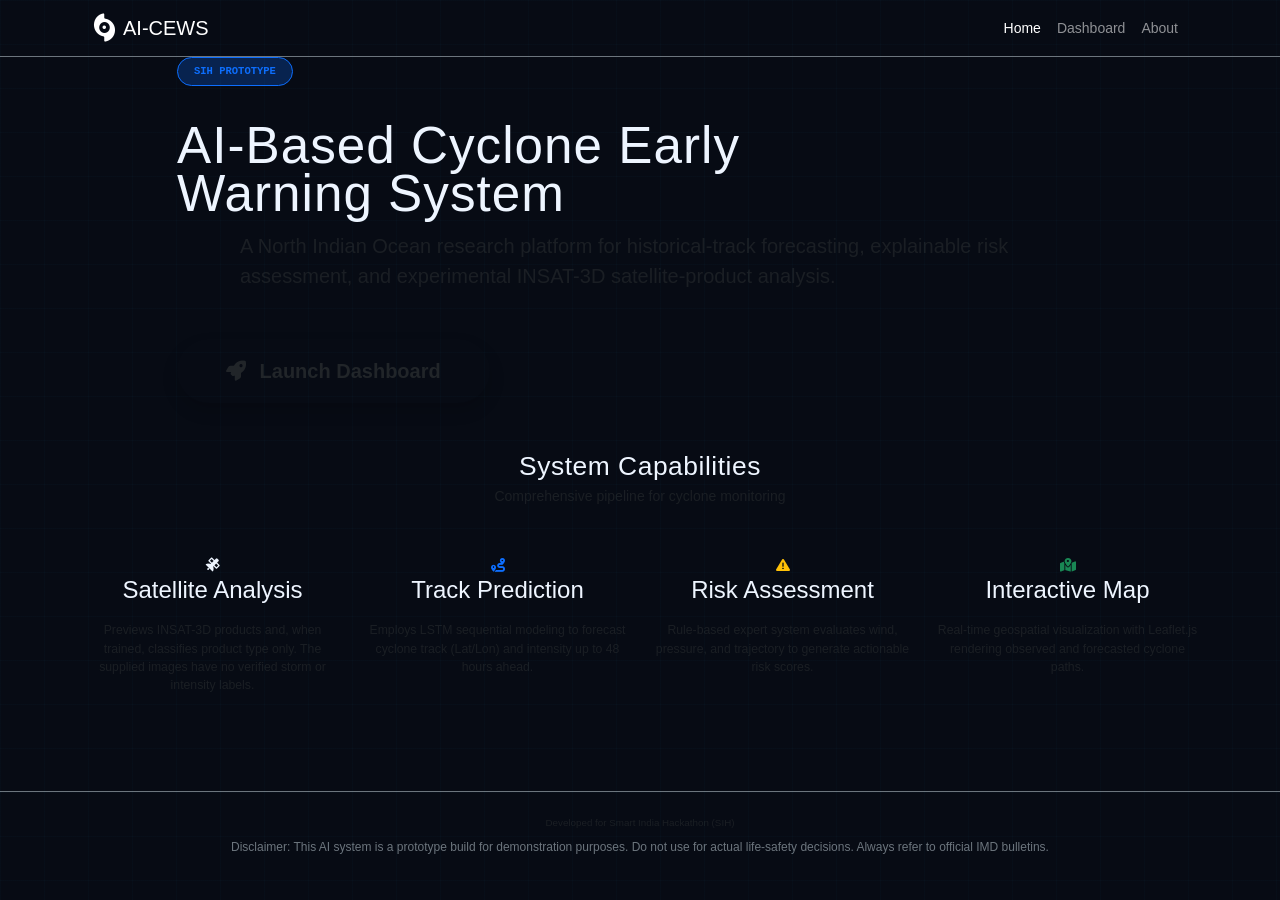
<file: templates/index.html>
<!DOCTYPE html>
<html lang="en">
<head>
    <meta charset="UTF-8">
    <meta name="viewport" content="width=device-width, initial-scale=1.0">
    <title>AI Cyclone Early Warning System - Home</title>
    
    <!-- Fonts -->
    <link href="https://fonts.googleapis.com/css2?family=Inter:wght@300;400;500;600;700&family=Outfit:wght@400;600;800&display=swap" rel="stylesheet">
    
    <!-- Bootstrap CSS -->
    <link href="https://cdn.jsdelivr.net/npm/bootstrap@5.3.0/dist/css/bootstrap.min.css" rel="stylesheet">
    
    <!-- Font Awesome -->
    <link rel="stylesheet" href="https://cdnjs.cloudflare.com/ajax/libs/font-awesome/6.4.0/css/all.min.css">
    
    <!-- Custom CSS -->
    <link rel="stylesheet" href="/static/css/style.css">
</head>
<body>

    <!-- Navbar -->
    <nav class="navbar navbar-expand-lg navbar-dark bg-darker border-bottom border-secondary">
        <div class="container px-4">
            <a class="navbar-brand brand-font d-flex align-items-center" href="/">
                <i class="fas fa-hurricane text-cyan me-2 fs-3"></i>
                AI-CEWS
            </a>
            <button class="navbar-toggler" type="button" data-bs-toggle="collapse" data-bs-target="#navbarNav">
                <span class="navbar-toggler-icon"></span>
            </button>
            <div class="collapse navbar-collapse" id="navbarNav">
                <ul class="navbar-nav ms-auto mb-2 mb-lg-0">
                    <li class="nav-item"><a class="nav-link active" href="/">Home</a></li>
                    <li class="nav-item"><a class="nav-link" href="/dashboard">Dashboard</a></li>
                    <li class="nav-item"><a class="nav-link" href="/about">About</a></li>
                </ul>
            </div>
        </div>
    </nav>

    <!-- Hero Section -->
    <section class="hero-section">
        <div class="container">
            <div class="row justify-content-center">
                <div class="col-lg-10">
                    <span class="badge bg-primary bg-opacity-25 text-primary border border-primary rounded-pill px-3 py-2 mb-4 font-monospace">
                        SIH PROTOTYPE
                    </span>
                    <h1 class="hero-title brand-font">AI-Based Cyclone Early Warning System</h1>
                    <p class="lead text-muted mb-5 mx-auto" style="max-width: 800px;">
                        A North Indian Ocean research platform for historical-track forecasting, explainable risk assessment, and experimental INSAT-3D satellite-product analysis.
                    </p>
                    <a href="/dashboard" class="btn btn-gradient btn-lg px-5 py-3 fw-bold rounded-pill shadow">
                        <i class="fas fa-rocket me-2"></i> Launch Dashboard
                    </a>
                </div>
            </div>
        </div>
    </section>

    <!-- Features Section -->
    <section class="py-5">
        <div class="container">
            <div class="text-center mb-5">
                <h2 class="brand-font">System Capabilities</h2>
                <p class="text-muted">Comprehensive pipeline for cyclone monitoring</p>
            </div>
            
            <div class="row g-4">
                <div class="col-md-6 col-lg-3">
                    <div class="glass-card feature-card text-center">
                        <i class="fas fa-satellite feature-icon"></i>
                        <h4 class="brand-font mb-3">Satellite Analysis</h4>
                        <p class="text-muted small mb-0">Previews INSAT-3D products and, when trained, classifies product type only. The supplied images have no verified storm or intensity labels.</p>
                    </div>
                </div>
                
                <div class="col-md-6 col-lg-3">
                    <div class="glass-card feature-card text-center">
                        <i class="fas fa-route feature-icon text-primary"></i>
                        <h4 class="brand-font mb-3">Track Prediction</h4>
                        <p class="text-muted small mb-0">Employs LSTM sequential modeling to forecast cyclone track (Lat/Lon) and intensity up to 48 hours ahead.</p>
                    </div>
                </div>
                
                <div class="col-md-6 col-lg-3">
                    <div class="glass-card feature-card text-center">
                        <i class="fas fa-triangle-exclamation feature-icon text-warning"></i>
                        <h4 class="brand-font mb-3">Risk Assessment</h4>
                        <p class="text-muted small mb-0">Rule-based expert system evaluates wind, pressure, and trajectory to generate actionable risk scores.</p>
                    </div>
                </div>
                
                <div class="col-md-6 col-lg-3">
                    <div class="glass-card feature-card text-center">
                        <i class="fas fa-map-location-dot feature-icon text-success"></i>
                        <h4 class="brand-font mb-3">Interactive Map</h4>
                        <p class="text-muted small mb-0">Real-time geospatial visualization with Leaflet.js rendering observed and forecasted cyclone paths.</p>
                    </div>
                </div>
            </div>
        </div>
    </section>

    <!-- Footer -->
    <footer class="bg-darker border-top border-secondary py-4 mt-5">
        <div class="container text-center">
            <p class="text-muted small mb-2">Developed for Smart India Hackathon (SIH)</p>
            <p class="text-secondary" style="font-size: 0.75rem;">
                Disclaimer: This AI system is a prototype build for demonstration purposes. 
                Do not use for actual life-safety decisions. Always refer to official IMD bulletins.
            </p>
        </div>
    </footer>

    <script src="https://cdn.jsdelivr.net/npm/bootstrap@5.3.0/dist/js/bootstrap.bundle.min.js"></script>
</body>
</html>
</file>
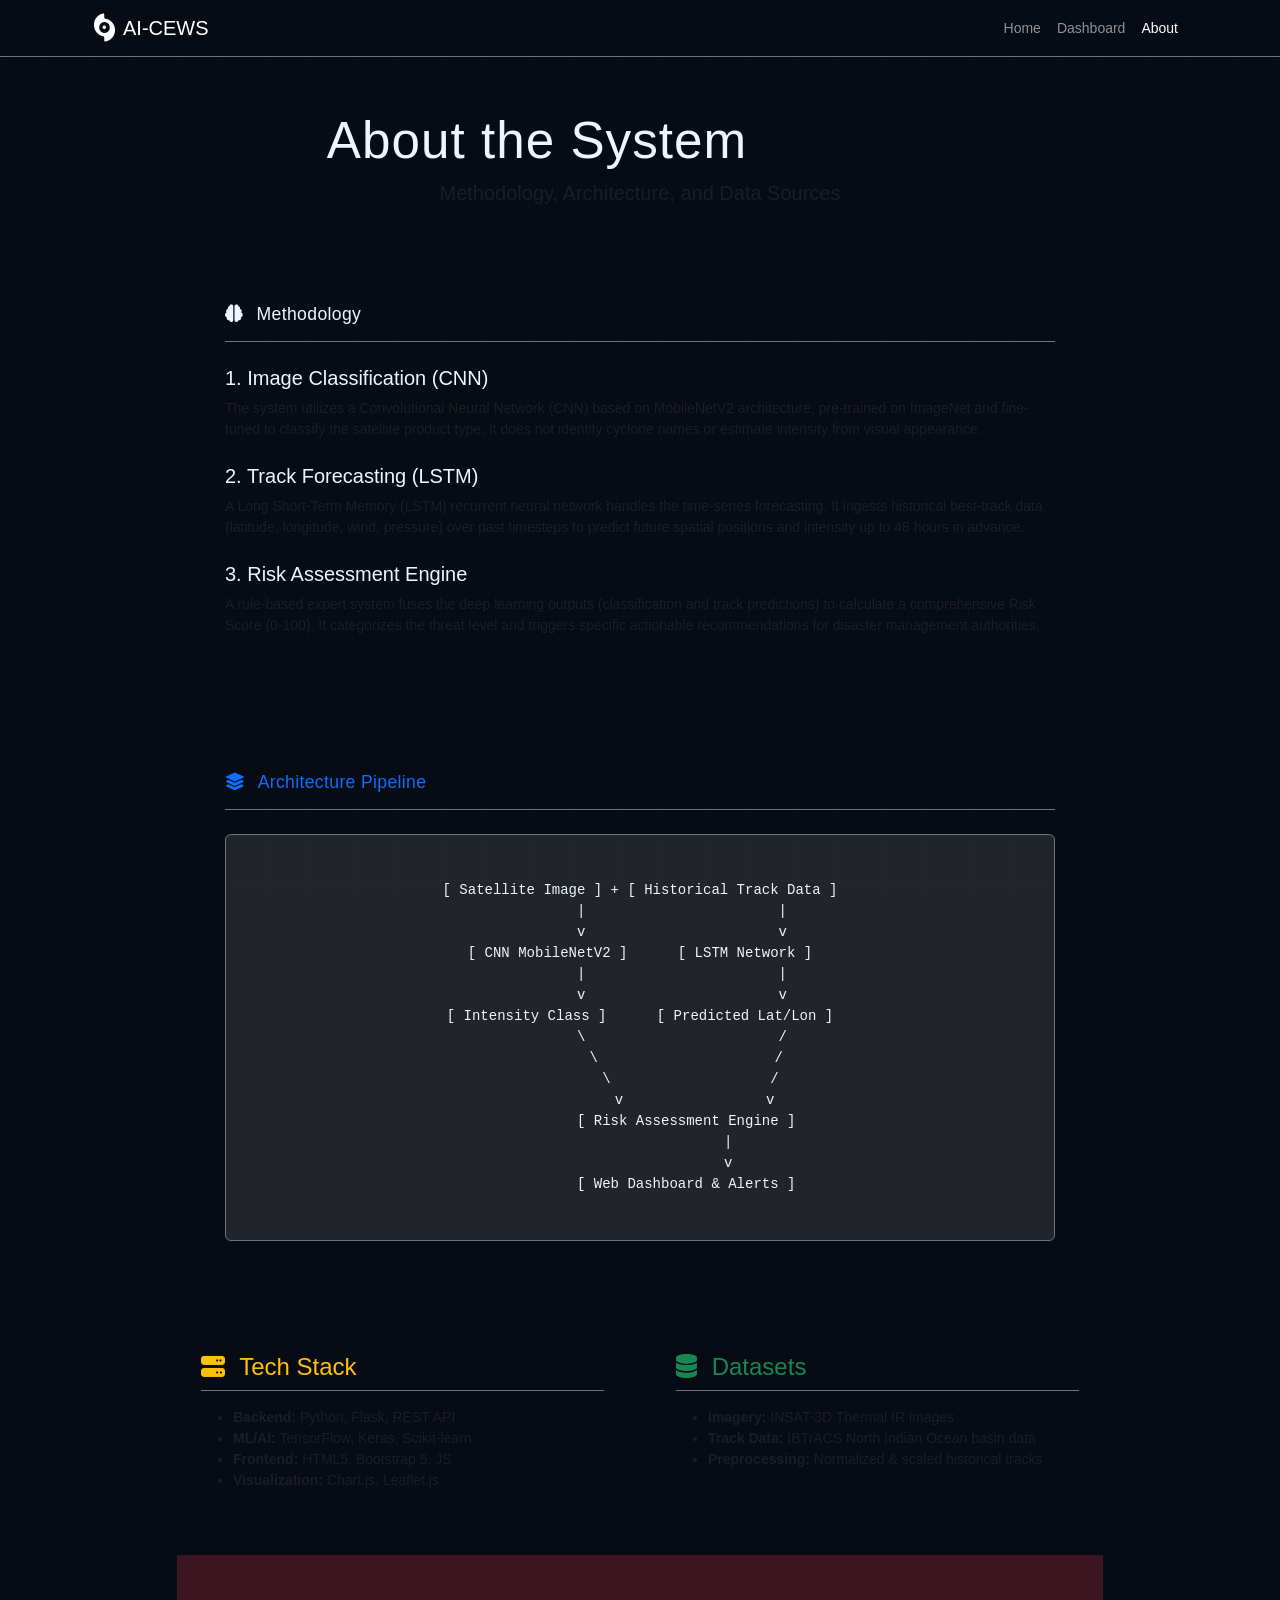
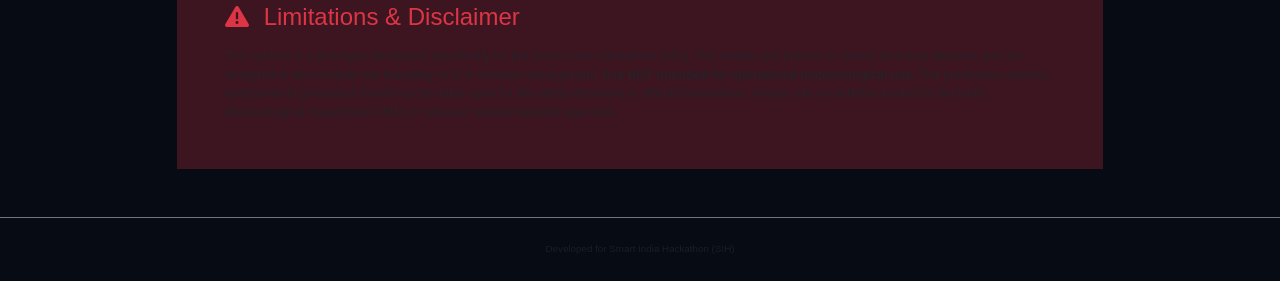
<file: templates/about.html>
<!DOCTYPE html>
<html lang="en">
<head>
    <meta charset="UTF-8">
    <meta name="viewport" content="width=device-width, initial-scale=1.0">
    <title>AI Cyclone Early Warning System - About</title>
    
    <!-- Fonts -->
    <link href="https://fonts.googleapis.com/css2?family=Inter:wght@300;400;500;600;700&family=Outfit:wght@400;600;800&display=swap" rel="stylesheet">
    
    <!-- Bootstrap CSS -->
    <link href="https://cdn.jsdelivr.net/npm/bootstrap@5.3.0/dist/css/bootstrap.min.css" rel="stylesheet">
    
    <!-- Font Awesome -->
    <link rel="stylesheet" href="https://cdnjs.cloudflare.com/ajax/libs/font-awesome/6.4.0/css/all.min.css">
    
    <!-- Custom CSS -->
    <link rel="stylesheet" href="/static/css/style.css">
</head>
<body>

    <!-- Navbar -->
    <nav class="navbar navbar-expand-lg navbar-dark bg-darker border-bottom border-secondary">
        <div class="container px-4">
            <a class="navbar-brand brand-font d-flex align-items-center" href="/">
                <i class="fas fa-hurricane text-cyan me-2 fs-3"></i>
                AI-CEWS
            </a>
            <button class="navbar-toggler" type="button" data-bs-toggle="collapse" data-bs-target="#navbarNav">
                <span class="navbar-toggler-icon"></span>
            </button>
            <div class="collapse navbar-collapse" id="navbarNav">
                <ul class="navbar-nav ms-auto mb-2 mb-lg-0">
                    <li class="nav-item"><a class="nav-link" href="/">Home</a></li>
                    <li class="nav-item"><a class="nav-link" href="/dashboard">Dashboard</a></li>
                    <li class="nav-item"><a class="nav-link active" href="/about">About</a></li>
                </ul>
            </div>
        </div>
    </nav>

    <!-- Main Content -->
    <div class="container py-5">
        <div class="row justify-content-center">
            <div class="col-lg-10">
                
                <div class="text-center mb-5">
                    <h1 class="brand-font">About the System</h1>
                    <p class="text-muted lead">Methodology, Architecture, and Data Sources</p>
                </div>

                <div class="glass-card mb-4 p-4 p-md-5">
                    <h3 class="brand-font border-bottom border-secondary pb-3 mb-4 text-cyan">
                        <i class="fas fa-brain me-2"></i> Methodology
                    </h3>
                    <div class="mb-4">
                        <h5>1. Image Classification (CNN)</h5>
                        <p class="text-muted">
                            The system utilizes a Convolutional Neural Network (CNN) based on MobileNetV2 architecture, pre-trained on ImageNet and fine-tuned to classify the satellite product type. It does not identify cyclone names or estimate intensity from visual appearance.
                        </p>
                    </div>
                    <div class="mb-4">
                        <h5>2. Track Forecasting (LSTM)</h5>
                        <p class="text-muted">
                            A Long Short-Term Memory (LSTM) recurrent neural network handles the time-series forecasting. It ingests historical best-track data (latitude, longitude, wind, pressure) over past timesteps to predict future spatial positions and intensity up to 48 hours in advance.
                        </p>
                    </div>
                    <div>
                        <h5>3. Risk Assessment Engine</h5>
                        <p class="text-muted">
                            A rule-based expert system fuses the deep learning outputs (classification and track predictions) to calculate a comprehensive Risk Score (0-100). It categorizes the threat level and triggers specific actionable recommendations for disaster management authorities.
                        </p>
                    </div>
                </div>

                <div class="glass-card mb-4 p-4 p-md-5">
                    <h3 class="brand-font border-bottom border-secondary pb-3 mb-4 text-primary">
                        <i class="fas fa-layer-group me-2"></i> Architecture Pipeline
                    </h3>
                    <div class="bg-dark p-4 rounded border border-secondary font-monospace text-center mb-3 overflow-auto" style="white-space: pre;">
[ Satellite Image ] + [ Historical Track Data ]
          |                       |
          v                       v
[ CNN MobileNetV2 ]      [ LSTM Network ]
          |                       |
          v                       v
[ Intensity Class ]      [ Predicted Lat/Lon ]
          \                       /
           \                     /
            \                   /
             v                 v
           [ Risk Assessment Engine ]
                     |
                     v
           [ Web Dashboard & Alerts ]
                    </div>
                </div>

                <div class="row g-4 mb-4">
                    <div class="col-md-6">
                        <div class="glass-card p-4 h-100">
                            <h4 class="brand-font border-bottom border-secondary pb-2 mb-3 text-warning">
                                <i class="fas fa-server me-2"></i> Tech Stack
                            </h4>
                            <ul class="text-muted">
                                <li><strong>Backend:</strong> Python, Flask, REST API</li>
                                <li><strong>ML/AI:</strong> TensorFlow, Keras, Scikit-learn</li>
                                <li><strong>Frontend:</strong> HTML5, Bootstrap 5, JS</li>
                                <li><strong>Visualization:</strong> Chart.js, Leaflet.js</li>
                            </ul>
                        </div>
                    </div>
                    <div class="col-md-6">
                        <div class="glass-card p-4 h-100">
                            <h4 class="brand-font border-bottom border-secondary pb-2 mb-3 text-success">
                                <i class="fas fa-database me-2"></i> Datasets
                            </h4>
                            <ul class="text-muted">
                                <li><strong>Imagery:</strong> INSAT-3D Thermal IR images</li>
                                <li><strong>Track Data:</strong> IBTrACS North Indian Ocean basin data</li>
                                <li><strong>Preprocessing:</strong> Normalized & scaled historical tracks</li>
                            </ul>
                        </div>
                    </div>
                </div>

                <div class="glass-card p-4 p-md-5 bg-opacity-25 bg-danger border-danger">
                    <h4 class="text-danger mb-3"><i class="fas fa-exclamation-triangle me-2"></i> Limitations & Disclaimer</h4>
                    <p class="text-muted mb-0 small">
                        This system is a prototype developed specifically for the Smart India Hackathon (SIH). The models are trained on limited historical datasets and are designed to demonstrate the feasibility of AI in disaster management. 
                        <strong>It is NOT intended for operational meteorological use.</strong> The predictions and risk assessments generated should not be relied upon for life-safety decisions or official evacuations. Always rely on bulletins issued by the India Meteorological Department (IMD) or relevant national weather agencies.
                    </p>
                </div>

            </div>
        </div>
    </div>

    <!-- Footer -->
    <footer class="bg-darker border-top border-secondary py-4 mt-auto">
        <div class="container text-center">
            <p class="text-muted small mb-0">Developed for Smart India Hackathon (SIH)</p>
        </div>
    </footer>

    <script src="https://cdn.jsdelivr.net/npm/bootstrap@5.3.0/dist/js/bootstrap.bundle.min.js"></script>
</body>
</html>
</file>
<file: static/css/style.css>
:root { --bg:#070b14; --panel:#101827; --panel-2:#131d2e; --line:#243249; --text:#eef5ff; --muted:#8b9ab0; --cyan:#38bdf8; --amber:#f59e0b; --red:#f06478; --green:#4ade80; }
* { box-sizing:border-box; }
html { scroll-behavior:smooth; }
body { margin:0; background:var(--bg); color:var(--text); font-family:'DM Sans',sans-serif; font-size:14px; }
body:before { content:''; position:fixed; inset:0; pointer-events:none; background-image:linear-gradient(rgba(56,189,248,.025) 1px,transparent 1px),linear-gradient(90deg,rgba(56,189,248,.025) 1px,transparent 1px); background-size:44px 44px; }
h1,h2,h3,.eyebrow,.brand { font-family:'Barlow Condensed',sans-serif; letter-spacing:.02em; }
h1,h2,h3,p { margin-top:0; }
h1 { font-size:clamp(2.3rem,4vw,4.5rem); line-height:.95; max-width:720px; margin:12px 0; }
h2 { font-size:1.65rem; margin-bottom:4px; } h3 { font-size:1.1rem; } p { color:var(--muted); }
.app-shell { display:flex; min-height:100vh; }
.sidebar { position:fixed; z-index:10; width:250px; min-height:100vh; background:#0a101c; border-right:1px solid var(--line); padding:28px 18px; display:flex; flex-direction:column; }
.brand { display:flex; align-items:center; gap:11px; font-size:1.25rem; line-height:.82; margin:0 8px 55px; } .brand b,.brand small { display:block; } .brand small { color:var(--muted); font-size:.72rem; margin-top:7px; letter-spacing:.1em; }
.brand-mark { display:grid; place-items:center; width:39px; height:39px; color:var(--cyan); border:1px solid var(--cyan); border-radius:50%; }
.side-nav { display:grid; gap:5px; } .side-nav a { color:var(--muted); padding:13px 12px; text-decoration:none; border-left:2px solid transparent; display:flex; align-items:center; gap:12px; transition:.2s; } .side-nav a:hover,.side-nav a.active { color:var(--text); background:rgba(56,189,248,.08); border-left-color:var(--cyan); }
.sidebar-status { margin-top:auto; display:grid; gap:11px; padding:16px 10px 3px; border-top:1px solid var(--line); } .sidebar-status strong { color:var(--green); font-size:.85rem; } .status-line { color:var(--muted); font-size:.72rem; display:flex; align-items:center; gap:7px; } .status-line b { color:var(--text); margin-left:auto; font-weight:500; }
.status-dot { display:inline-block; width:7px; height:7px; border-radius:50%; background:var(--amber); margin-right:5px; box-shadow:0 0 8px currentColor; } .status-dot.ready { background:var(--green); color:var(--green); }
.main-content { width:calc(100% - 250px); margin-left:250px; padding:0 42px 60px; position:relative; }
.topbar { min-height:78px; border-bottom:1px solid var(--line); display:flex; align-items:center; gap:16px; color:var(--muted); } .topbar p { font-size:.76rem; margin:4px 0 0; } .topbar-meta { margin-left:auto; display:flex; align-items:center; gap:22px; font-size:.7rem; color:var(--muted); } .online { color:var(--green); }
.icon-button { border:1px solid var(--line); background:var(--panel); color:var(--muted); width:35px; height:35px; cursor:pointer; } .icon-button:hover { color:var(--cyan); border-color:var(--cyan); }
.page-heading { display:flex; justify-content:space-between; align-items:end; padding:60px 0 34px; } .page-heading p { font-size:1rem; } .disclaimer { max-width:290px; color:var(--amber); font-size:.75rem; border-left:2px solid var(--amber); padding:10px 0 10px 14px; line-height:1.5; }
.eyebrow { color:var(--muted); font-size:.72rem; font-weight:600; letter-spacing:.14em; } .accent { color:var(--cyan); }
.panel { background:var(--panel); border:1px solid var(--line); padding:24px; min-width:0; } .panel-heading { display:flex; justify-content:space-between; align-items:start; gap:15px; margin-bottom:22px; } .panel-heading p { font-size:.85rem; margin:7px 0 0; }
.pipeline { display:grid; grid-template-columns:repeat(6,1fr); border:1px solid var(--line); background:var(--panel); margin-bottom:24px; } .pipeline-step { padding:16px 12px; border-right:1px solid var(--line); display:grid; gap:6px; color:var(--muted); } .pipeline-step:last-child { border-right:0; } .pipeline-step span { font-size:.65rem; color:#596980; } .pipeline-step i { font-size:1.25rem; } .pipeline-step b { font:600 .76rem 'Barlow Condensed'; letter-spacing:.06em; } .pipeline-step small { font-size:.62rem; color:#596980; } .pipeline-step.completed { color:var(--green); } .pipeline-step.processing { color:var(--cyan); animation:pulse 1.2s infinite; } .pipeline-step.unavailable { color:var(--amber); } .pipeline-step.error { color:var(--red); }
.workspace-grid,.result-grid,.risk-grid { display:grid; grid-template-columns:1fr 1fr; gap:24px; margin-bottom:24px; }
.drop-zone { min-height:245px; border:1px dashed #3e5572; display:grid; place-content:center; text-align:center; cursor:pointer; background:#0c1422; } .drop-zone:hover,.drop-zone.drag-over { border-color:var(--cyan); background:rgba(56,189,248,.06); } .drop-zone i { color:var(--cyan); font-size:2.2rem; margin-bottom:14px; } .drop-zone h3 { margin:0; } .drop-zone p { margin:5px 0 18px; } .drop-zone span { font-size:.65rem; color:#64758d; }
.preview-wrap { display:flex; gap:14px; align-items:center; background:#0c1422; border:1px solid var(--line); padding:12px; margin-bottom:14px; } .preview-wrap img { width:75px; height:60px; object-fit:cover; } .preview-wrap b,.preview-wrap small { display:block; } .preview-wrap small { color:var(--muted); margin-top:4px; } .preview-wrap .icon-button { margin-left:auto; }
.primary-button,.secondary-button { width:100%; padding:13px 16px; cursor:pointer; font:600 .8rem 'DM Sans'; letter-spacing:.04em; } .primary-button { color:#03111b; background:var(--cyan); border:0; } .primary-button:hover { background:#7dd3fc; } .primary-button:disabled { opacity:.4; cursor:not-allowed; } .secondary-button { margin-top:12px; color:var(--cyan); background:transparent; border:1px solid var(--cyan); }
.analysis-note { color:var(--muted); font-size:.73rem; line-height:1.5; margin-top:16px; } .analysis-note i { color:var(--cyan); margin-right:5px; }
.live-chip,.model-tag,.state-chip { border:1px solid var(--cyan); color:var(--cyan); padding:4px 7px; font-size:.62rem; letter-spacing:.1em; } .state-chip.neutral,.model-tag { color:var(--muted); border-color:var(--line); }
.kpi-grid { display:grid; grid-template-columns:repeat(5,1fr); gap:8px; } .kpi { border-top:2px solid var(--line); padding:12px 8px; min-width:0; } .kpi small { display:block; color:var(--muted); font-size:.62rem; } .kpi strong { display:block; font:600 1.4rem 'Barlow Condensed'; margin:10px 0 4px; overflow-wrap:anywhere; } .kpi span { color:var(--muted); font-size:.65rem; line-height:1.3; display:block; }
.empty-state,.track-empty { display:grid; place-items:center; text-align:center; min-height:145px; color:var(--muted); gap:8px; } .empty-state i,.track-empty i { color:#40516a; font-size:2rem; } .empty-state b,.track-empty b { color:var(--text); font:600 1rem 'Barlow Condensed'; letter-spacing:.08em; } .empty-state span,.track-empty span { font-size:.78rem; max-width:420px; }
.state-summary { display:grid; gap:8px; margin-top:22px; } .state-summary p { display:flex; justify-content:space-between; gap:15px; border-left:2px solid var(--line); padding:8px 10px; margin:0; font-size:.72rem; } .state-summary b { color:var(--text); font:600 .75rem 'Barlow Condensed'; letter-spacing:.04em; } .state-summary span { text-align:right; }
.image-result { display:grid; grid-template-columns:1.1fr 1fr; gap:20px; } .result-image { min-height:260px; background:#0b121e; display:grid; place-items:center; } .result-image img { max-width:100%; max-height:300px; object-fit:contain; } .classification > strong { display:block; color:var(--cyan); font:600 1.5rem 'Barlow Condensed'; margin:10px 0 25px; overflow-wrap:anywhere; } .confidence-row { display:flex; justify-content:space-between; color:var(--muted); font-size:.7rem; border-bottom:1px solid var(--line); padding-bottom:8px; } .confidence-row b { color:var(--text); }
.probability-list { margin:16px 0; } .probability-list > div { display:grid; grid-template-columns:1fr auto; gap:7px; margin:10px 0; color:var(--muted); font-size:.7rem; } .probability-list i { grid-column:1 / 3; display:block; background:#202d40; height:4px; } .probability-list em { display:block; height:100%; background:var(--cyan); } .interpretation { border-left:2px solid var(--cyan); padding-left:10px; } .interpretation p { margin:7px 0 0; font-size:.75rem; line-height:1.5; }
.quality-list { display:grid; gap:15px; } .quality-list div { display:flex; justify-content:space-between; border-bottom:1px solid var(--line); padding-bottom:12px; } .quality-list span { color:var(--muted); } .quality-list i { color:var(--cyan); width:23px; } .quality-list b { color:var(--green); font-size:.7rem; } .advanced { margin-top:24px; border-top:1px solid var(--line); padding-top:15px; color:var(--muted); } .advanced summary { cursor:pointer; color:var(--cyan); } .advanced p { font-size:.75rem; margin:12px 0; } .advanced select { width:100%; background:#0b121e; border:1px solid var(--line); color:var(--text); padding:10px; }
.provenance { border-top:1px solid var(--line); margin-top:22px; padding-top:16px; } .provenance p { display:flex; justify-content:space-between; gap:12px; font-size:.7rem; margin:10px 0; } .provenance b { color:var(--text); font-weight:500; text-align:right; overflow-wrap:anywhere; }
.track-panel { margin-bottom:24px; } .track-content { position:relative; } .track-content #cyclone-map { height:510px; } .map-legend { display:flex; gap:18px; padding:12px 0 0; color:var(--muted); font-size:.65rem; } .map-legend i { display:inline-block; width:9px; height:9px; border-radius:50%; margin-right:4px; } .observed { background:var(--cyan); } .current { background:var(--red); } .predicted { background:var(--amber); } .uncertainty { background:#ead27c; } .forecast-cards { display:grid; grid-template-columns:repeat(6,1fr); gap:7px; margin-top:17px; } .forecast-card { border:1px solid var(--line); padding:10px; display:grid; gap:5px; } .forecast-card b { color:var(--amber); font-size:.72rem; } .forecast-card span,.forecast-card small { color:var(--muted); font-size:.65rem; line-height:1.4; }
.charts-grid { display:grid; grid-template-columns:1fr 1fr; gap:24px; margin-bottom:24px; } .chart-panel { height:300px; } .chart-panel.wide { grid-column:1 / 3; } .chart-panel canvas { height:210px !important; }
.risk-score { display:grid; grid-template-columns:210px 1fr; align-items:center; gap:25px; } .gauge { height:105px; background:#243249; border-radius:105px 105px 0 0; position:relative; overflow:hidden; } .gauge:before { content:''; position:absolute; inset:0; background:var(--cyan); transform-origin:bottom center; transform:scaleX(0); } .gauge:after { content:''; position:absolute; inset:18px 18px 0; background:var(--panel); border-radius:105px 105px 0 0; } .gauge span { position:absolute; z-index:2; inset:55px 0 auto; text-align:center; } .gauge b { font:600 2rem 'Barlow Condensed'; } .gauge small { color:var(--muted); } .risk-score > div:last-child strong { display:block; color:var(--amber); font:600 1.7rem 'Barlow Condensed'; margin:8px 0; } .risk-score p { font-size:.78rem; line-height:1.5; } .factor-list { display:grid; grid-template-columns:repeat(4,1fr); gap:9px; margin-top:24px; } .factor-list div { background:#0c1422; padding:12px; } .factor-list span,.factor-list b { display:block; } .factor-list span { color:var(--muted); font-size:.68rem; } .factor-list b { margin-top:8px; } .warning-panel { border-color:#6a5221; } .warning-panel h2 { color:var(--amber); font-size:2rem; margin-top:22px; } .warning-panel h3 { margin-top:30px; } .warning-panel li { color:var(--muted); margin:10px 0; font-size:.78rem; } .warning-disclaimer { color:#b79957; display:block; margin-top:30px; line-height:1.5; }
.metrics-grid { display:grid; grid-template-columns:repeat(3,1fr); gap:24px; } .metrics-grid > div { border-left:2px solid var(--line); padding-left:18px; } .metrics-grid h3 { color:var(--cyan); font-size:.9rem; } .metrics-grid p { display:flex; justify-content:space-between; font-size:.78rem; margin:12px 0; border-bottom:1px solid var(--line); padding-bottom:8px; } .metrics-grid b { color:var(--text); } .history-list { display:grid; gap:10px; } .history-list div { display:grid; gap:4px; border-bottom:1px solid var(--line); padding-bottom:9px; } .history-list b { font-size:.72rem; overflow-wrap:anywhere; } .history-list span { color:var(--muted); font-size:.65rem; } footer { color:#56667e; font-size:.7rem; padding:30px 0; }
.hidden { display:none !important; } @keyframes pulse { 50% { opacity:.45; } }
@media (max-width:1100px) { .main-content { padding:0 24px 40px; } .kpi-grid { grid-template-columns:repeat(3,1fr); } .pipeline { grid-template-columns:repeat(3,1fr); } .pipeline-step:nth-child(3) { border-right:0; } .forecast-cards { grid-template-columns:repeat(3,1fr); } }
@media (max-width:780px) { .sidebar { transform:translateX(-100%); transition:transform .2s; } .sidebar.open { transform:translateX(0); } .main-content { width:100%; margin-left:0; padding:0 14px 30px; } .topbar-meta > span:last-of-type { display:none; } .page-heading { display:block; padding:38px 0 24px; } .disclaimer { margin-top:24px; } .workspace-grid,.result-grid,.risk-grid,.charts-grid { grid-template-columns:1fr; } .chart-panel.wide { grid-column:auto; } .pipeline { grid-template-columns:repeat(2,1fr); } .pipeline-step:nth-child(odd) { border-right:1px solid var(--line); } .pipeline-step:nth-child(even) { border-right:0; } .image-result { grid-template-columns:1fr; } .risk-score { grid-template-columns:1fr; } .factor-list,.metrics-grid { grid-template-columns:repeat(2,1fr); } .forecast-cards { grid-template-columns:repeat(2,1fr); } .track-content #cyclone-map { height:370px; } }
.track-content #cyclone-map { min-height:420px; width:100%; position:relative; overflow:hidden; }
.map-message { position:absolute; z-index:500; top:14px; left:50%; transform:translateX(-50%); background:rgba(10,18,30,.92); border:1px solid var(--line); color:var(--text); padding:9px 14px; font-size:.72rem; pointer-events:none; white-space:nowrap; }
.map-message[data-state="error"] { color:#fca5a5; border-color:#7f1d1d; }
</file>
